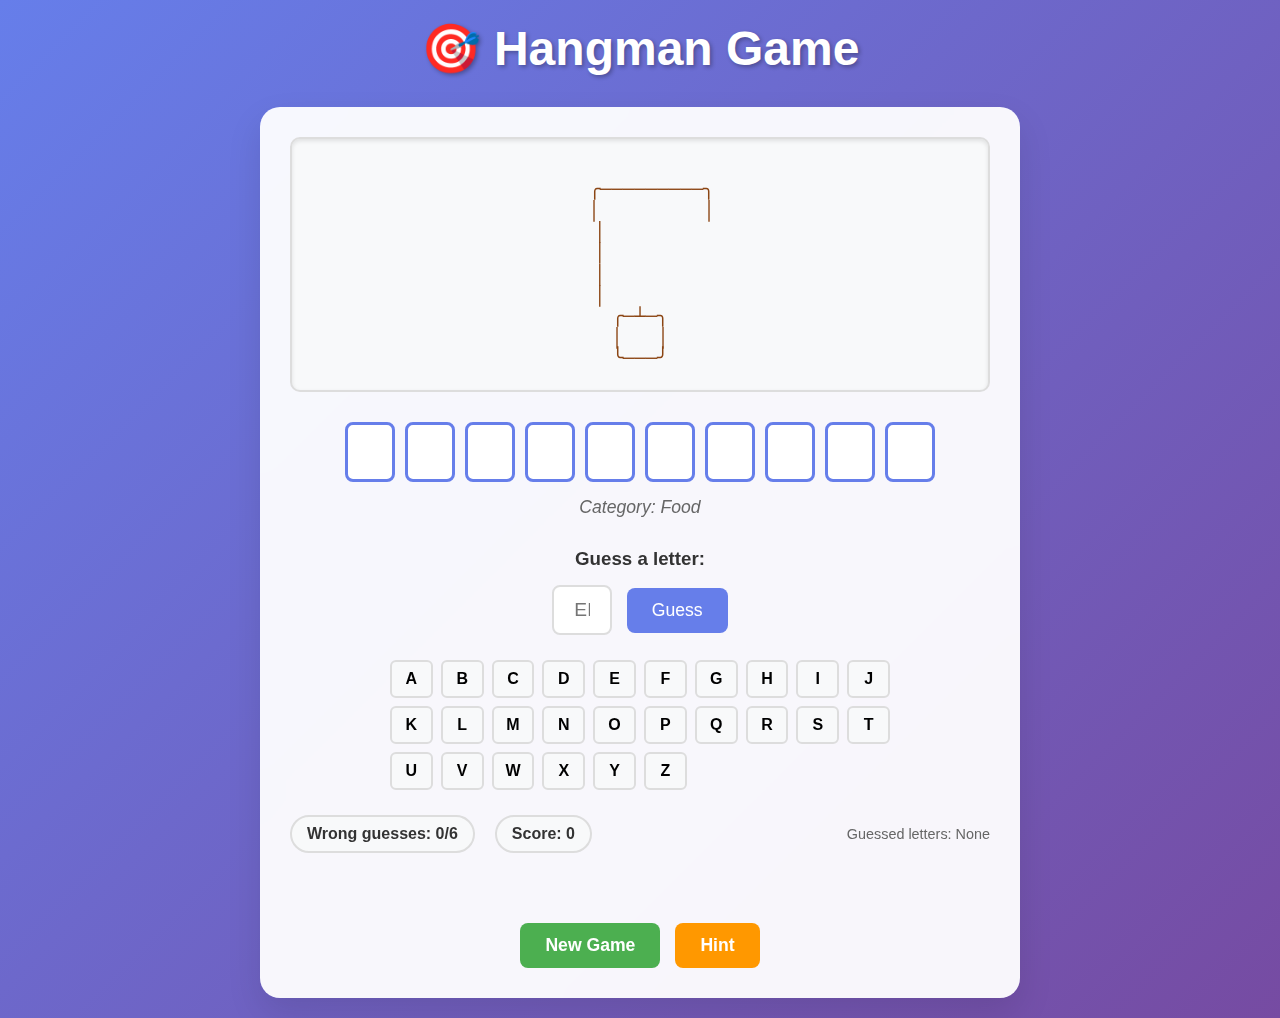
<file: index.html>
<!DOCTYPE html>
<html lang="en">
<head>
    <meta charset="UTF-8">
    <meta name="viewport" content="width=device-width, initial-scale=1.0">
    <title>Hangman Game</title>
    <link rel="stylesheet" href="style.css">
</head>
<body>
    <div class="container">
        <h1 class="title">🎯 Hangman Game</h1>
        
        <div class="game-area">
            <div class="hangman-display">
                <pre id="hangman-art" class="hangman-ascii"></pre>
            </div>
            
            <div class="word-display">
                <div id="word-container" class="word-container"></div>
                <div id="category" class="category"></div>
            </div>
            
            <div class="guess-area">
                <h3>Guess a letter:</h3>
                <input type="text" id="letter-input" class="letter-input" maxlength="1" placeholder="Enter a letter">
                <button id="guess-btn" class="guess-btn">Guess</button>
            </div>
            
            <div class="alphabet-grid" id="alphabet-grid"></div>
            
            <div class="game-info">
                <div class="score-area">
                    <span id="wrong-guesses" class="wrong-guesses">Wrong guesses: 0/6</span>
                    <span id="score" class="score">Score: 0</span>
                </div>
                <div id="guessed-letters" class="guessed-letters">Guessed letters: </div>
            </div>
            
            <div id="game-status" class="game-status"></div>
            
            <div class="controls">
                <button id="new-game-btn" class="new-game-btn">New Game</button>
                <button id="hint-btn" class="hint-btn">Hint</button>
            </div>
        </div>
        
        <div id="game-over-modal" class="modal hidden">
            <div class="modal-content">
                <h2 id="modal-title"></h2>
                <p id="modal-message"></p>
                <button id="play-again-btn" class="play-again-btn">Play Again</button>
            </div>
        </div>
    </div>
    
    <script src="script.js"></script>
</body>
</html>
</file>
<file: style.css>
* {
    margin: 0;
    padding: 0;
    box-sizing: border-box;
}

body {
    font-family: 'Arial', sans-serif;
    background: linear-gradient(135deg, #667eea 0%, #764ba2 100%);
    min-height: 100vh;
    color: #333;
}

.container {
    max-width: 800px;
    margin: 0 auto;
    padding: 20px;
    min-height: 100vh;
    display: flex;
    flex-direction: column;
    justify-content: center;
}

.title {
    text-align: center;
    color: white;
    font-size: 3rem;
    margin-bottom: 30px;
    text-shadow: 2px 2px 4px rgba(0,0,0,0.3);
    animation: fadeInDown 1s ease-out;
}

.game-area {
    background: rgba(255, 255, 255, 0.95);
    border-radius: 20px;
    padding: 30px;
    box-shadow: 0 15px 35px rgba(0,0,0,0.1);
    backdrop-filter: blur(10px);
    animation: fadeInUp 1s ease-out;
}

.hangman-display {
    text-align: center;
    margin-bottom: 30px;
}

.hangman-ascii {
    font-family: 'Courier New', monospace;
    font-size: 1.2rem;
    line-height: 1.1;
    color: #8B4513;
    background: #f8f9fa;
    padding: 20px;
    border-radius: 10px;
    border: 2px solid #ddd;
    box-shadow: inset 0 2px 4px rgba(0,0,0,0.1);
    min-height: 200px;
    display: flex;
    align-items: center;
    justify-content: center;
}

.word-display {
    text-align: center;
    margin-bottom: 30px;
}

.word-container {
    display: flex;
    justify-content: center;
    flex-wrap: wrap;
    gap: 10px;
    margin-bottom: 15px;
}

.letter-box {
    width: 50px;
    height: 60px;
    border: 3px solid #667eea;
    border-radius: 8px;
    display: flex;
    align-items: center;
    justify-content: center;
    font-size: 2rem;
    font-weight: bold;
    color: #333;
    background: white;
    transition: all 0.3s ease;
    animation: slideInUp 0.5s ease-out;
}

.letter-box.revealed {
    background: #4CAF50;
    color: white;
    transform: scale(1.1);
    border-color: #4CAF50;
}

.category {
    font-style: italic;
    color: #666;
    font-size: 1.1rem;
}

.guess-area {
    text-align: center;
    margin-bottom: 25px;
}

.guess-area h3 {
    margin-bottom: 15px;
    color: #333;
}

.letter-input {
    padding: 12px 20px;
    font-size: 1.2rem;
    border: 2px solid #ddd;
    border-radius: 8px;
    margin-right: 10px;
    text-align: center;
    text-transform: uppercase;
    width: 60px;
    transition: border-color 0.3s ease;
}

.letter-input:focus {
    outline: none;
    border-color: #667eea;
    box-shadow: 0 0 0 3px rgba(102, 126, 234, 0.1);
}

.guess-btn {
    padding: 12px 25px;
    font-size: 1.1rem;
    background: #667eea;
    color: white;
    border: none;
    border-radius: 8px;
    cursor: pointer;
    transition: all 0.3s ease;
}

.guess-btn:hover {
    background: #5a6fd8;
    transform: translateY(-2px);
    box-shadow: 0 5px 15px rgba(102, 126, 234, 0.3);
}

.guess-btn:disabled {
    background: #ccc;
    cursor: not-allowed;
    transform: none;
}

.alphabet-grid {
    display: grid;
    grid-template-columns: repeat(auto-fit, minmax(40px, 1fr));
    gap: 8px;
    margin-bottom: 25px;
    max-width: 500px;
    margin-left: auto;
    margin-right: auto;
}

.alphabet-btn {
    padding: 8px;
    background: #f8f9fa;
    border: 2px solid #ddd;
    border-radius: 6px;
    cursor: pointer;
    font-weight: bold;
    transition: all 0.3s ease;
    font-size: 1rem;
}

.alphabet-btn:hover {
    background: #e9ecef;
    transform: scale(1.05);
}

.alphabet-btn.correct {
    background: #4CAF50;
    color: white;
    border-color: #4CAF50;
}

.alphabet-btn.incorrect {
    background: #f44336;
    color: white;
    border-color: #f44336;
}

.alphabet-btn.disabled {
    opacity: 0.5;
    cursor: not-allowed;
    transform: none;
}

.game-info {
    display: flex;
    justify-content: space-between;
    align-items: center;
    margin-bottom: 20px;
    flex-wrap: wrap;
    gap: 15px;
}

.score-area {
    display: flex;
    gap: 20px;
    flex-wrap: wrap;
}

.wrong-guesses, .score {
    font-weight: bold;
    padding: 8px 15px;
    border-radius: 20px;
    background: #f8f9fa;
    border: 2px solid #ddd;
}

.wrong-guesses.danger {
    background: #ffebee;
    border-color: #f44336;
    color: #c62828;
}

.guessed-letters {
    font-size: 0.9rem;
    color: #666;
}

.game-status {
    text-align: center;
    font-size: 1.2rem;
    font-weight: bold;
    margin-bottom: 20px;
    min-height: 30px;
}

.game-status.win {
    color: #4CAF50;
    animation: bounce 0.5s ease-in-out;
}

.game-status.lose {
    color: #f44336;
    animation: shake 0.5s ease-in-out;
}

.controls {
    display: flex;
    justify-content: center;
    gap: 15px;
    flex-wrap: wrap;
}

.new-game-btn, .hint-btn, .play-again-btn {
    padding: 12px 25px;
    font-size: 1.1rem;
    border: none;
    border-radius: 8px;
    cursor: pointer;
    transition: all 0.3s ease;
    font-weight: bold;
}

.new-game-btn {
    background: #4CAF50;
    color: white;
}

.new-game-btn:hover {
    background: #45a049;
    transform: translateY(-2px);
    box-shadow: 0 5px 15px rgba(76, 175, 80, 0.3);
}

.hint-btn {
    background: #ff9800;
    color: white;
}

.hint-btn:hover {
    background: #f57c00;
    transform: translateY(-2px);
    box-shadow: 0 5px 15px rgba(255, 152, 0, 0.3);
}

.hint-btn:disabled {
    background: #ccc;
    cursor: not-allowed;
    transform: none;
}

.modal {
    position: fixed;
    top: 0;
    left: 0;
    width: 100%;
    height: 100%;
    background: rgba(0, 0, 0, 0.7);
    display: flex;
    align-items: center;
    justify-content: center;
    z-index: 1000;
    animation: fadeIn 0.3s ease-out;
}

.modal.hidden {
    display: none;
}

.modal-content {
    background: white;
    padding: 40px;
    border-radius: 15px;
    text-align: center;
    max-width: 400px;
    width: 90%;
    box-shadow: 0 20px 60px rgba(0, 0, 0, 0.3);
    animation: slideInUp 0.3s ease-out;
}

.modal-content h2 {
    margin-bottom: 15px;
    color: #333;
}

.modal-content p {
    margin-bottom: 25px;
    color: #666;
    line-height: 1.5;
}

.play-again-btn {
    background: #667eea;
    color: white;
}

.play-again-btn:hover {
    background: #5a6fd8;
    transform: translateY(-2px);
    box-shadow: 0 5px 15px rgba(102, 126, 234, 0.3);
}

/* Animations */
@keyframes fadeInDown {
    from {
        opacity: 0;
        transform: translateY(-30px);
    }
    to {
        opacity: 1;
        transform: translateY(0);
    }
}

@keyframes fadeInUp {
    from {
        opacity: 0;
        transform: translateY(30px);
    }
    to {
        opacity: 1;
        transform: translateY(0);
    }
}

@keyframes slideInUp {
    from {
        opacity: 0;
        transform: translateY(20px);
    }
    to {
        opacity: 1;
        transform: translateY(0);
    }
}

@keyframes fadeIn {
    from { opacity: 0; }
    to { opacity: 1; }
}

@keyframes bounce {
    0%, 20%, 50%, 80%, 100% { transform: translateY(0); }
    40% { transform: translateY(-10px); }
    60% { transform: translateY(-5px); }
}

@keyframes shake {
    0%, 100% { transform: translateX(0); }
    10%, 30%, 50%, 70%, 90% { transform: translateX(-5px); }
    20%, 40%, 60%, 80% { transform: translateX(5px); }
}

/* Responsive Design */
@media (max-width: 600px) {
    .container {
        padding: 10px;
    }
    
    .title {
        font-size: 2rem;
        margin-bottom: 20px;
    }
    
    .game-area {
        padding: 20px;
    }
    
    .letter-box {
        width: 40px;
        height: 50px;
        font-size: 1.5rem;
    }
    
    .alphabet-grid {
        grid-template-columns: repeat(auto-fit, minmax(35px, 1fr));
        gap: 5px;
    }
    
    .alphabet-btn {
        padding: 6px;
        font-size: 0.9rem;
    }
    
    .game-info {
        flex-direction: column;
        text-align: center;
    }
    
    .controls {
        flex-direction: column;
        align-items: center;
    }
    
    .new-game-btn, .hint-btn {
        width: 100%;
        max-width: 200px;
    }
}
</file>
